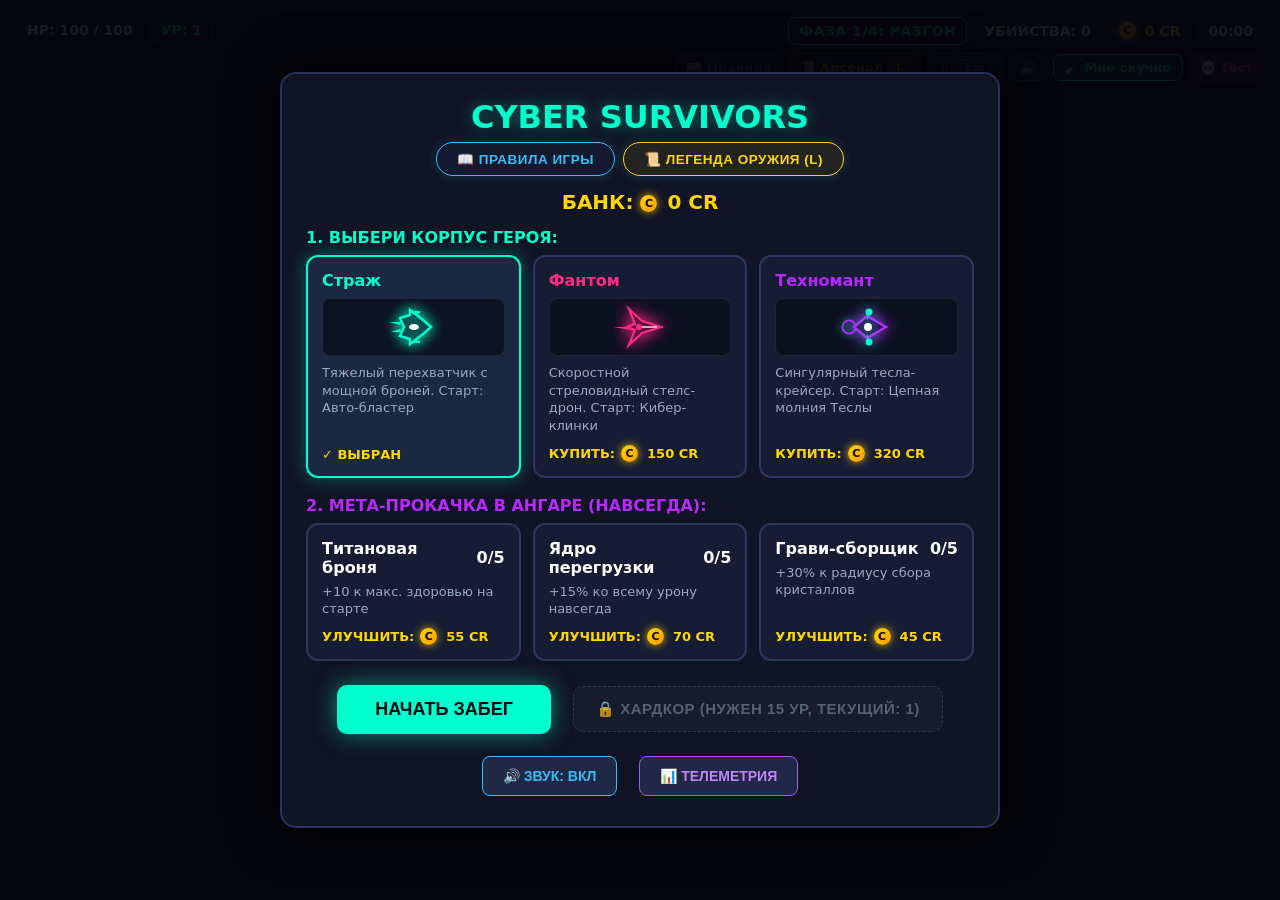
<file: docs/index.html>
<!doctype html>
<html lang="ru">
  <head>
    <meta charset="UTF-8" />
    <meta name="viewport" content="width=device-width, initial-scale=1.0, maximum-scale=1.0, user-scalable=no" />
    <meta name="theme-color" content="#06070d" />
    <title>Cyber Survivors</title>
    <script type="module" crossorigin src="./assets/index-yBT74L31.js"></script>
    <link rel="stylesheet" crossorigin href="./assets/index-CIYIPExx.css">
  </head>
  <body>
    <!-- Полоска опыта -->
    <div id="xpWrap"><div id="xpFill"></div></div>

    <!-- Верхний интерфейс (HUD) -->
    <div id="hud">
      <div class="hud-col">
        <div class="hud-row">
          <div class="pill" id="hpEl">HP: 100 / 100</div>
          <div class="pill" id="lvlEl" style="color: #00ffcc">УР: 1</div>
        </div>
        <div class="hud-row" id="skillsBar"></div>
      </div>
      <div class="hud-col hud-col-right">
        <div class="hud-row hud-row-right">
          <div class="pill phase-pill" id="phaseEl" style="color: #00ffcc; font-weight: 800;">ФАЗА 1/4: РАЗГОН</div>
          <div class="pill" id="killsEl">УБИЙСТВА: 0</div>
          <div class="pill" id="goldEl" style="color: #ffd700"><span class="coin">C</span> 0 CR</div>
          <div class="pill" id="timeEl">00:00</div>
          <div class="pill hardcore-pill" id="hardcorePill" style="display: none;">☠ ХАРДКОР x2 CR</div>
        </div>
        <div class="hud-row hud-actions-row">
          <div class="pill rules-hud-pill" id="rulesHudBtn" title="Посмотреть правила игры">📖 Правила</div>
          <div class="pill codex-hud-pill" id="codexHudBtn" title="Легенда оружия и эволюций (L)">📜 Арсенал <kbd>L</kbd></div>
          <div class="pill pause-hint-pill" id="pauseHintBtn" title="Нажмите клавишу Esc или кликните сюда для паузы">⏸ <kbd>Esc</kbd></div>
          <div class="pill mute-hud-pill" id="muteHudBtn" title="Включить / Выключить звук (M)">🔊</div>
          <button id="boredomBtn" class="boredom-trigger" title="Фоновая чистка ковра (ASMR)">🧹 Мне скучно</button>
          <div class="pill kill-test-pill" id="killPlayerHudBtn" title="Тест для преподавателя: проверить экран гибели (K)">💀 Тест</div>
        </div>
      </div>
    </div>

    <!-- Окно чистки ковра -->

    <div id="boredomModal" class="boredom-pip">
      <div class="boredom-header">
        <span class="boredom-title">🧼 ДОФАМИН [1/3]</span>
        <div class="boredom-btns">
          <button id="boredomSpeedBtn" title="Скорость видео (1x / 1.5x / 2x)">1x</button>
          <button id="boredomMuteBtn" title="Вкл / Выкл звук видео (ASMR)">🔇</button>
          <button id="boredomNextBtn" title="Сменить ковер">🔁</button>
          <button id="boredomCloseBtn" title="Свернуть">✕</button>
        </div>
      </div>
      <div class="boredom-video-wrap">
        <video id="carpetVideo0" class="carpet-video active" src="./videos/carpet1.mp4" loop muted playsinline preload="auto"></video>
        <video id="carpetVideo1" class="carpet-video" src="./videos/carpet2.mp4" loop muted playsinline preload="auto" style="display: none;"></video>
        <video id="carpetVideo2" class="carpet-video" src="./videos/carpet3.mp4" loop muted playsinline preload="auto" style="display: none;"></video>
        <div id="boredomLoader" class="boredom-loader" style="display: none;">
          <div class="boredom-spinner"></div>
          <span>Загрузка ковра...</span>
        </div>
      </div>
      <div class="boredom-footer">
        <span class="live-dot"></span> Фоновая чистка ковра активна
      </div>
    </div>

    <!-- Меню / Ангар -->
    <div class="modal" id="menuModal">
      <div class="box">
        <h1>CYBER SURVIVORS</h1>
        <div id="lastRunBanner" class="last-run-banner-wrap"></div>
        <div style="display: flex; gap: 8px; justify-content: center; flex-wrap: wrap; margin-bottom: 14px;">
          <button class="btn-rules" id="rulesBtn">📖 ПРАВИЛА ИГРЫ</button>
          <button class="btn-rules" id="codexMenuBtn" style="border-color: #ffd700; color: #ffd700; background: rgba(255, 215, 0, 0.08);">📜 ЛЕГЕНДА ОРУЖИЯ (L)</button>
        </div>
        <div style="font-size: 20px; font-weight: 800; color: #ffd700; margin-bottom: 14px;" id="bankEl">
          БАНК: <span class="coin">C</span> 0 CR
        </div>

        <div style="text-align: left; font-weight: 700; margin-bottom: 8px; color: #00ffcc;">
          1. ВЫБЕРИ КОРПУС ГЕРОЯ:
        </div>
        <div class="grid-3" id="classGrid"></div>

        <div style="text-align: left; font-weight: 700; margin-bottom: 8px; color: #b829ff;">
          2. МЕТА-ПРОКАЧКА В АНГАРЕ (НАВСЕГДА):
        </div>
        <div class="grid-3" id="metaGrid"></div>

        <div style="display: flex; gap: 10px; justify-content: center; align-items: center; flex-wrap: wrap; margin-top: 10px;">
          <button class="btn-main" id="startBtn">НАЧАТЬ ЗАБЕГ</button>
          <button class="btn-hardcore locked" id="hardcoreBtn">🔒 ХАРДКОР (НУЖЕН 15 УР)</button>
          <button class="btn-sec" id="muteMenuBtn" style="border-color: #38bdf8; color: #38bdf8;" title="Включить / Выключить звук (M)">🔊 ЗВУК: ВКЛ</button>
          <button class="btn-sec" id="telemetryBtn" style="border-color: #a855f7; color: #c084fc;">📊 ТЕЛЕМЕТРИЯ</button>
        </div>
      </div>
    </div>

    <!-- Экран победы (Victory / Эвакуация) -->
    <div class="modal" id="victoryModal" style="display: none;">
      <div class="box victory-box">
        <div class="victory-icon">🏆</div>
        <div class="victory-badge">⭐ МИССИЯ ВЫПОЛНЕНА ⭐</div>
        <h1 class="victory-title">ЭВАКУАЦИЯ УСПЕШНА!</h1>
        <div class="sub victory-sub">
          Все 4 фазы пройдены. Сектор очищен от кибер-угрозы!
        </div>

        <div class="game-over-stats">
          <div class="stat-card">
            <span class="stat-icon">⏱️</span>
            <span class="stat-label">ВРЕМЯ ВЫЖИВАНИЯ</span>
            <span class="stat-val" id="vicTimeVal">00:00</span>
          </div>
          <div class="stat-card">
            <span class="stat-icon">⚡</span>
            <span class="stat-label">ИТОГОВЫЙ УРОВЕНЬ</span>
            <span class="stat-val" id="vicLvlVal">1</span>
          </div>
          <div class="stat-card">
            <span class="stat-icon">💀</span>
            <span class="stat-label">ВСЕГО УБИЙСТВ</span>
            <span class="stat-val" id="vicKillsVal">0</span>
          </div>
          <div class="stat-card">
            <span class="stat-icon"><span class="coin">C</span></span>
            <span class="stat-label">ДОБЫЧА + БОНУС ПОБЕДЫ</span>
            <span class="stat-val stat-gold" id="vicGoldVal">+500 CR</span>
          </div>
        </div>

        <div id="vicOverclockWrap" style="margin-bottom: 20px; font-size: 13.5px; color: #cbd5e1; display: none;">
          <span style="font-weight: 800; color: #f59e0b;">⚡ ОВЕРКЛОК МОДУЛИ:</span>
          <div id="vicOverclockList" style="display: flex; gap: 6px; justify-content: center; flex-wrap: wrap; margin-top: 6px;"></div>
        </div>

        <div class="game-over-actions">
          <button class="btn-main btn-victory" id="vicHangarBtn">🚀 В АНГАР (ЗАБРАТЬ НАГРАДУ)</button>
          <button class="btn-sec" id="vicRetryBtn">🔁 СЫГРАТЬ СНОВА</button>
        </div>
      </div>
    </div>

    <!-- Модальное окно телеметрии (История забегов и JSON-экспорт) -->
    <div class="modal" id="telemetryModal" style="display: none;">
      <div class="box telemetry-box">
        <h1 style="color: #c084fc; margin-bottom: 6px;">📊 ИСТОРИЯ ЗАБЕГОВ И ТЕЛЕМЕТРИЯ</h1>
        <div class="sub" style="margin-bottom: 14px;">Метрики сессий, пройденные фазы и прокачка</div>

        <div class="telemetry-table-wrap">
          <table class="telemetry-table" id="telemetryTable">
            <thead>
              <tr>
                <th>#</th>
                <th>Герой</th>
                <th>Время</th>
                <th>Ур.</th>
                <th>Убийства</th>
                <th>Статус / Фаза</th>
                <th>Оверклок</th>
              </tr>
            </thead>
            <tbody id="telemetryBody">
              <!-- Заполняется динамически -->
            </tbody>
          </table>
        </div>

        <div style="display: flex; gap: 12px; justify-content: center; margin-top: 16px; flex-wrap: wrap;">
          <button class="btn-main" id="exportTelemetryBtn" style="background: #a855f7; box-shadow: 0 0 20px rgba(168, 85, 247, 0.4); color: #fff;">💾 СКАЧАТЬ JSON</button>
          <button class="btn-sec" id="closeTelemetryBtn">ЗАКРЫТЬ</button>
        </div>
      </div>
    </div>

    <!-- Экран поражения (Game Over) -->
    <div class="modal" id="gameOverModal" style="display: none;">
      <div class="box game-over-box">
        <div class="game-over-icon">💥</div>
        <div class="game-over-badge">💀 СИСТЕМЫ ОТКЛЮЧЕНЫ</div>
        <h1 class="game-over-title">КОРАБЛЬ УНИЧТОЖЕН</h1>
        <div class="sub game-over-sub" id="gameOverSub">
          Ваш перехватчик потерпел крушение в секторе
        </div>

        <div class="game-over-stats">
          <div class="stat-card">
            <span class="stat-icon">⏱️</span>
            <span class="stat-label">ВРЕМЯ БОЯ</span>
            <span class="stat-val" id="goTimeVal">00:00</span>
          </div>
          <div class="stat-card">
            <span class="stat-icon">⚡</span>
            <span class="stat-label">УРОВЕНЬ</span>
            <span class="stat-val" id="goLvlVal">1</span>
          </div>
          <div class="stat-card">
            <span class="stat-icon">💀</span>
            <span class="stat-label">УБИЙСТВА</span>
            <span class="stat-val" id="goKillsVal">0</span>
          </div>
          <div class="stat-card">
            <span class="stat-icon"><span class="coin">C</span></span>
            <span class="stat-label">ДОБЫТО КРЕДИТОВ</span>
            <span class="stat-val stat-gold" id="goGoldVal">+0 CR</span>
          </div>
        </div>

        <div class="game-over-actions">
          <button class="btn-main btn-retry" id="retryBtn">🔁 ИГРАТЬ СНОВА</button>
          <button class="btn-hangar" id="toHangarBtn">🚀 В АНГАР (ПРОКАЧКА)</button>
          <button class="btn-sec" id="rulesGameOverBtn" style="border-color: #38bdf8; color: #38bdf8; padding: 14px 20px;">📖 ПРАВИЛА</button>
        </div>
      </div>
    </div>

    <!-- Окно "Правила игры" -->
    <div class="modal" id="rulesModal" style="display: none;">
      <div class="box rules-box">
        <h1 style="color: #38bdf8; margin-bottom: 4px;">📖 ПРАВИЛА И СИСТЕМА ФАЗ</h1>
        <div class="sub" style="margin-bottom: 14px;">Краткий и понятный инструктаж пилота кибер-перехватчика</div>

        <div class="rules-section-title">🎮 БАЗОВЫЕ МЕХАНИКИ</div>
        <div class="rules-grid">
          <div class="rule-card">
            <div class="rule-icon">🕹️</div>
            <div class="rule-title">Перемещение</div>
            <div class="rule-desc">Клавиши <b>W, A, S, D</b> или <b>Стрелочки</b> (на сенсоре — виртуальный джойстик). Главная задача — маневрировать и не попадать в окружение.</div>
          </div>
          <div class="rule-card">
            <div class="rule-icon">⚔️</div>
            <div class="rule-title">Автострельба</div>
            <div class="rule-desc">Все бортовые орудия <b>стреляют сами</b> по ближайшим целям. Вы фокусируетесь на уклонении и позиционировании.</div>
          </div>
          <div class="rule-card">
            <div class="rule-icon">💎</div>
            <div class="rule-title">Кристаллы и Опыт</div>
            <div class="rule-desc">Собирайте кристаллы с врагов. Каждый новый уровень позволяет выбрать 1 из 3 модулей улучшения систем корабля.</div>
          </div>
          <div class="rule-card">
            <div class="rule-icon">💰</div>
            <div class="rule-title">Кредиты (CR)</div>
            <div class="rule-desc">Золотые кредиты навсегда сохраняются в <b>Банке</b>. Тратьте их в Ангаре на покупку новых корпусов кораблей и вечные таланты.</div>
          </div>
        </div>

        <div class="rules-section-title">⚡ 4 ФАЗЫ БОЯ: КАК ПРОЙТИ ИГРУ ДО ПОБЕДЫ</div>
        <div class="rules-grid">
          <div class="rule-card" style="border-left: 3px solid #00ffcc;">
            <div class="rule-icon">1️⃣</div>
            <div class="rule-title" style="color: #00ffcc;">Фаза 1: Разгон (~0:00 – 2:30)</div>
            <div class="rule-desc">Старт выживания. Плавные волны дронов. Собирайте первые 4–5 модулей. <b>Переход дальше:</b> продержитесь <b>2:30</b> (или уничтожьте 220 врагов в режиме фрагов).</div>
          </div>
          <div class="rule-card" style="border-left: 3px solid #ffea00;">
            <div class="rule-icon">2️⃣</div>
            <div class="rule-title" style="color: #ffea00;">Фаза 2: Рубеж и Босс (~2:30 – 3:30)</div>
            <div class="rule-desc">Звучит сирена тревоги! Прилетает одиночный босс с полоской HP сверху. <b>Переход дальше:</b> Фаза 3 начнется <b>строго после убийства босса</b> — заберите выпавшее Ядро Пробуждения (+50 CR)!</div>
          </div>
          <div class="rule-card" style="border-left: 3px solid #b829ff;">
            <div class="rule-icon">3️⃣</div>
            <div class="rule-title" style="color: #b829ff;">Фаза 3: Перегрузка (~3:30 – 7:00)</div>
            <div class="rule-desc">Открыт <b>Оверклок</b> (эволюция модулей в супер-оружие). Спавнятся жирные золотые элиты, а каждые 45 сек происходят ивенты (золотой дрон, рой или маяк). <b>Переход дальше:</b> продержитесь <b>3:30 (210 сек)</b> (или 380 фрагов).</div>
          </div>
          <div class="rule-card" style="border-left: 3px solid #ff0055;">
            <div class="rule-icon">4️⃣</div>
            <div class="rule-title" style="color: #ff0055;">Фаза 4: Двойной Босс и Эвакуация</div>
            <div class="rule-desc">Края арены сжимает опасный лазерный периметр! Выходят сразу <b>два босса</b>. Уничтожьте обоих, зайдите в зеленую зону в центре и удерживайте её 60 секунд до прибытия челнока — <b>ПОБЕДА (+500 CR)!</b></div>
          </div>
        </div>

        <div style="background: rgba(30, 41, 59, 0.7); border: 1px dashed #38bdf8; border-radius: 10px; padding: 10px 14px; margin-top: 10px; font-size: 12px; color: #94a3b8; text-align: left;">
          💡 <b>Подсказка для демонстрации:</b> нажмите <kbd>Esc</kbd> для паузы; <kbd>L</kbd> — легенда оружия; <kbd>M</kbd> — звук (вкл/выкл); <kbd>Shift + P</kbd> — пропустить текущую фазу; <kbd>Shift + U</kbd> — мгновенный Level Up.
        </div>

        <button class="btn-main" id="closeRulesBtn" style="margin-top: 14px; padding: 12px 36px; background: #38bdf8; box-shadow: 0 0 20px rgba(56, 189, 248, 0.4);">ПОНЯТНО, В БОЙ!</button>
      </div>
    </div>

    <!-- Выбор способности при повышении уровня -->
    <div class="modal" id="levelModal">
      <div class="box lvl-box">
        <div class="lvl-header">
          <h1 class="lvl-title">⚡ НОВЫЙ УРОВЕНЬ! ⚡</h1>
          <div class="lvl-sub">ВЫБЕРИ СИСТЕМНЫЙ МОДУЛЬ УЛУЧШЕНИЯ</div>
        </div>
        <div class="grid-3" id="upgradeChoices"></div>
      </div>
    </div>

    <!-- Меню паузы (ESC) -->
    <div class="modal" id="pauseModal" style="display: none;">
      <div class="box" style="max-width: 440px; text-align: center;">
        <h1 style="color: #00ffcc; letter-spacing: 2px; margin-bottom: 6px;">⏸ ПАУЗА</h1>
        <div class="sub">СИСТЕМА НА ОЖИДАНИИ. ВЫ МОЖЕТЕ ПРОДОЛЖИТЬ БОЙ ИЛИ ВЕРНУТЬСЯ В АНГАР</div>
        <div style="display: flex; gap: 12px; justify-content: center; margin-top: 18px; flex-wrap: wrap;">
          <button class="btn-main" id="resumeBtn">ПРОДОЛЖИТЬ (ESC)</button>
          <button class="btn-sec" id="codexPauseBtn" style="border-color: #ffd700; color: #ffd700;">📜 ЛЕГЕНДА ОРУЖИЯ (L)</button>
          <button class="btn-sec" id="mutePauseBtn" style="border-color: #38bdf8; color: #38bdf8;" title="Включить / Выключить звук (M)">🔊 ЗВУК: ВКЛ</button>
          <button class="btn-sec" id="rulesPauseBtn" style="border-color: #38bdf8; color: #38bdf8;">📖 ПРАВИЛА</button>
          <button class="btn-sec" id="killPlayerPauseBtn" style="border-color: #ff0055; color: #ff3377;" title="Тест для преподавателя: проверить экран гибели">💀 ТЕСТ: ПОГИБНУТЬ</button>
          <button class="btn-hardcore unlocked" id="surrenderBtn" style="background: rgba(30,35,55,0.8); border-color: #64748b; color: #cbd5e1;">СДАТЬСЯ В АНГАР</button>
        </div>
      </div>
    </div>

    <!-- Окно "Легенда оружия и эволюций" (Кодекс) -->
    <div class="modal" id="codexModal" style="display: none;">
      <div class="box codex-box">
        <div class="codex-header">
          <div style="font-size: 28px; line-height: 1;">📜</div>
          <div>
            <h1 style="color: #ffd700; margin-bottom: 2px;">ЛЕГЕНДА ОРУЖИЯ И ЭВОЛЮЦИЙ</h1>
            <div class="sub">Справочник всех 10 систем корабля и условий мутации в супер-оружие [ОВЕРКЛОК]</div>
          </div>
        </div>

        <div class="codex-banner">
          <div class="codex-banner-icon">⚡</div>
          <div class="codex-banner-text">
            <b>Как работает эволюция (система Vampire Survivors):</b> прокачайте любой модуль до максимального 5-го уровня. После победы над боссом Фазы 2 активируется <b>Фаза 3: Перегрузка матрицы</b>, и при следующем повышении уровня модуль мутирует в финальное супер-оружие!
          </div>
        </div>

        <div class="codex-list" id="codexList"></div>

        <div style="margin-top: 14px; text-align: center;">
          <button class="btn-main" id="closeCodexBtn" style="background: #ffd700; color: #06070d; font-weight: 900; box-shadow: 0 0 20px rgba(255, 215, 0, 0.4);">ПОНЯТНО, В БОЙ!</button>
        </div>
      </div>
    </div>

    <canvas id="c"></canvas>

  </body>
</html>
</file>
<file: docs/assets/index-CIYIPExx.css>
*{box-sizing:border-box;-webkit-user-select:none;user-select:none}body{color:#fff;touch-action:none;background:#06070d;margin:0;font-family:Segoe UI,system-ui,-apple-system,BlinkMacSystemFont,sans-serif;overflow:hidden}canvas{display:block}#xpWrap{z-index:10;background:#ffffff14;height:10px;position:fixed;top:0;left:0;right:0}#xpFill{background:linear-gradient(90deg,#0fc,#b829ff);width:0%;height:100%;transition:width .15s ease-out;box-shadow:0 0 12px #0fc}#hud{pointer-events:none;z-index:10;justify-content:space-between;align-items:flex-start;font-weight:700;display:flex;position:fixed;top:16px;left:16px;right:16px}.hud-col,.hud-col-left,.hud-col-right{flex-direction:column;gap:6px;display:flex}.hud-col-right{align-items:flex-end}.hud-row{flex-wrap:wrap;gap:6px;display:flex}.hud-row-right{justify-content:flex-end;align-items:center}.hud-actions-row{justify-content:flex-end;align-items:center;gap:6px;margin-top:2px}.pill{white-space:nowrap;background:#0e1220e0;border:1px solid #2b3558;border-radius:8px;align-items:center;gap:6px;padding:5px 10px;font-size:14px;display:flex;box-shadow:0 4px 12px #0006}.skill-tag{color:#0fc;background:#161c32e6;border:1px solid #0fc;border-radius:6px;padding:4px 9px;font-size:12px;font-weight:600;transition:all .2s}.skill-tag.overclock-tag{color:gold;text-shadow:0 0 6px #ffd70099;letter-spacing:.3px;background:linear-gradient(135deg,#ffd70038,#b829ff47);border:1px solid gold;font-weight:800;box-shadow:0 0 12px #ffd70073}.coin{color:#06070d;vertical-align:middle;background:linear-gradient(135deg,gold,#f90);border-radius:50%;justify-content:center;align-items:center;width:17px;height:17px;margin-right:3px;font-size:11px;font-weight:900;display:inline-flex;box-shadow:0 0 8px #ffd700cc}.modal{z-index:30;background:#05060ceb;flex-direction:column;justify-content:center;align-items:center;padding:18px;display:flex;position:fixed;inset:0;overflow-y:auto}.box{text-align:center;background:#101424;border:2px solid #28325a;border-radius:16px;width:100%;max-width:720px;padding:24px;box-shadow:0 0 50px #000000d9}h1{color:#0fc;text-shadow:0 0 16px #0fc6;margin:0 0 6px;font-size:32px}.sub{color:#9aa7c2;margin-bottom:18px;font-size:15px}.grid-3{grid-template-columns:repeat(auto-fit,minmax(195px,1fr));gap:12px;margin-bottom:18px;display:grid}.card{cursor:pointer;text-align:left;background:#161c33;border:2px solid #2c365e;border-radius:12px;flex-direction:column;justify-content:space-between;padding:14px;transition:all .15s;display:flex}.card:hover{border-color:#0fc;transform:translateY(-3px);box-shadow:0 0 18px #00ffcc40}.card.selected{background:#1a2842;border-color:#0fc;box-shadow:0 0 18px #00ffcc59}.card h3{color:#fff;justify-content:space-between;align-items:center;margin:0 0 6px;font-size:16px;display:flex}.ship-preview-box{background:#080c18b3;border:1px solid #ffffff14;border-radius:8px;justify-content:center;align-items:center;width:100%;height:58px;margin:8px 0;display:flex}.card p{color:#9ab;margin:0 0 10px;font-size:13px;line-height:1.35}.cost{color:gold;align-items:center;gap:6px;font-size:13px;font-weight:800;display:flex}.btn-main{color:#050811;cursor:pointer;background:#0fc;border:none;border-radius:10px;margin:6px;padding:14px 38px;font-size:18px;font-weight:800;transition:all .15s;box-shadow:0 0 22px #00ffcc80}.btn-main:hover{transform:scale(1.04)}.btn-sec{color:#dde;cursor:pointer;background:#202845;border:1px solid #3c4878;border-radius:8px;margin:6px;padding:11px 20px;font-size:14px;font-weight:700}.btn-sec:hover{background:#2a355a}.btn-hardcore{cursor:pointer;letter-spacing:.5px;border-radius:10px;align-items:center;gap:8px;margin:6px;padding:13px 22px;font-size:15px;font-weight:800;transition:all .2s;display:inline-flex}.btn-hardcore.locked{color:#64748b;cursor:not-allowed;opacity:.8;background:#1e233799;border:1px dashed #334155}.btn-hardcore.unlocked{color:#f87171;background:#2d0f19b3;border:1px solid #ef4444}.btn-hardcore.unlocked:hover{background:#411220e6;transform:scale(1.03)}.btn-hardcore.active{color:#fff;background:linear-gradient(135deg,#dc2626,#991b1b);border:1px solid #f44;animation:1.8s infinite pulseHardcore;box-shadow:0 0 24px #ef4444b3}@keyframes pulseHardcore{0%,to{box-shadow:0 0 16px #ef444480}50%{box-shadow:0 0 28px #ef4444e6}}.hardcore-pill{font-weight:800;box-shadow:0 0 14px #ef444466;color:#ff4d4d!important;background:#2d0c12e6!important;border:1px solid #ef4444!important}.pause-hint-pill{pointer-events:auto;cursor:pointer;color:#94a3b8;-webkit-user-select:none;user-select:none;background:#12182cd9;border:1px solid #00ffcc59;font-size:13px;transition:all .2s}.pause-hint-pill kbd{color:#0fc;background:#1e294b;border:1px solid #475569;border-radius:4px;padding:1px 6px;font-family:inherit;font-size:11px;font-weight:800;box-shadow:0 1px 2px #00000080}.pause-hint-pill:hover{color:#fff;background:#1e2a4bf2;border-color:#0fc;transform:translateY(-1px);box-shadow:0 0 14px #00ffcc4d}.rules-hud-pill{pointer-events:auto;cursor:pointer;color:#38bdf8;-webkit-user-select:none;user-select:none;background:#12182cd9;border:1px solid #38bdf859;font-size:13px;font-weight:700;transition:all .2s}.rules-hud-pill:hover{color:#fff;background:#192d50f2;border-color:#38bdf8;transform:translateY(-1px);box-shadow:0 0 14px #38bdf859}.mute-hud-pill{pointer-events:auto;cursor:pointer;color:#38bdf8;-webkit-user-select:none;user-select:none;background:#12182cd9;border:1px solid #38bdf859;font-size:13px;font-weight:700;transition:all .2s}.mute-hud-pill:hover{color:#fff;background:#192d50f2;border-color:#38bdf8;transform:translateY(-1px);box-shadow:0 0 14px #38bdf859}.mute-hud-pill.muted{color:#f87171;background:#2d121cd9;border-color:#ef444473}.mute-hud-pill.muted:hover{color:#fff;background:#411423f2;border-color:#ef4444;box-shadow:0 0 14px #ef444459}.codex-hud-pill{pointer-events:auto;cursor:pointer;color:gold;-webkit-user-select:none;user-select:none;background:#12182cd9;border:1px solid #ffd70059;font-size:13px;font-weight:700;transition:all .2s}.codex-hud-pill:hover{color:#fff;background:#2d2814f2;border-color:gold;transform:translateY(-1px);box-shadow:0 0 14px #ffd70059}.codex-hud-pill kbd{color:gold;background:#2a2410;border:1px solid #786520;border-radius:4px;padding:1px 6px;font-family:inherit;font-size:11px;font-weight:800;box-shadow:0 1px 2px #00000080}.kill-test-pill{pointer-events:auto;cursor:pointer;color:#f37;-webkit-user-select:none;user-select:none;background:#230c16d9;border:1px solid #f056;font-size:13px;font-weight:700;transition:all .2s}.kill-test-pill:hover{color:#fff;background:#3c0f1ef2;border-color:#f05;transform:translateY(-1px);box-shadow:0 0 14px #ff005573}#levelModal{-webkit-backdrop-filter:blur(8px);backdrop-filter:blur(8px);background:#03050ce0;display:none}.lvl-box{background:radial-gradient(circle at 50% 0,#1a2244 0%,#0c1020 100%);border:2px solid #b829ff;max-width:820px;position:relative;overflow:hidden;box-shadow:0 0 60px #b829ff59,inset 0 0 40px #b829ff14}.lvl-header{margin-bottom:24px}.lvl-title{letter-spacing:2px;background:linear-gradient(90deg,#0fc,#b829ff,#ff2a85);-webkit-text-fill-color:transparent;text-transform:uppercase;-webkit-background-clip:text;margin:0;font-size:34px;font-weight:900;animation:2s ease-in-out infinite alternate glowPulse}@keyframes glowPulse{0%{filter:drop-shadow(0 0 8px #00ffcc80);transform:scale(1)}to{filter:drop-shadow(0 0 20px #b829ffd9);transform:scale(1.02)}}.lvl-sub{color:#9ab4d6;letter-spacing:1px;text-transform:uppercase;margin-top:6px;font-size:13.5px;font-weight:700}.lvl-card{cursor:pointer;text-align:left;background:linear-gradient(160deg,#18203d 0%,#0e1224 100%);border:2px solid #2f3c6e;border-radius:16px;flex-direction:column;justify-content:space-between;min-height:220px;padding:20px 16px;transition:all .22s cubic-bezier(.2,.8,.2,1);animation:.35s cubic-bezier(.175,.885,.32,1.275) both cardEntrance;display:flex;position:relative;overflow:hidden;box-shadow:0 10px 24px #00000080}@keyframes cardEntrance{0%{opacity:0;transform:translateY(30px)scale(.9)}to{opacity:1;transform:translateY(0)scale(1)}}.lvl-card:first-child{animation-delay:40ms}.lvl-card:nth-child(2){animation-delay:.1s}.lvl-card:nth-child(3){animation-delay:.16s}.lvl-card:after{content:"";pointer-events:none;background:linear-gradient(60deg,#0000 40%,#ffffff1f 50%,#0000 60%);width:220%;height:220%;transition:transform .6s;position:absolute;top:-60%;left:-70%;transform:rotate(25deg)}.lvl-card:hover{box-shadow:0 16px 36px #00ffcc40, 0 0 25px var(--accent,#0fc);border-color:var(--accent,#0fc);transform:translateY(-8px)scale(1.03)}.lvl-card:hover:after{transform:rotate(25deg)translate(30%,30%)}.lvl-card-top{justify-content:space-between;align-items:center;margin-bottom:12px;display:flex}.skill-icon-wrap{border:1.5px solid var(--accent,#0fc);width:44px;height:44px;box-shadow:0 0 14px var(--accent-glow,#0fc6);background:#00000059;border-radius:12px;justify-content:center;align-items:center;font-size:22px;display:flex}.lvl-card-badge{letter-spacing:.5px;text-transform:uppercase;background:#ffffff14;border:1px solid #fff3;border-radius:20px;padding:4px 10px;font-size:11px;font-weight:800}.lvl-card-badge.new{color:#06070d;background:linear-gradient(90deg,gold,#f80);border:none;font-weight:900;animation:1.2s infinite alternate pulseBadge;box-shadow:0 0 12px #ffd70099}@keyframes pulseBadge{0%{transform:scale(1)}to{transform:scale(1.06)}}.lvl-card-badge.upgrade{color:#e0aaff;background:#b829ff40;border-color:#b829ff}.lvl-card h3{color:#fff;margin:0 0 6px;font-size:17px;font-weight:800}.lvl-card p{color:#9ab4d6;margin:0 0 14px;font-size:13px;line-height:1.4}.lvl-stars-row{border-top:1px solid #ffffff14;align-items:center;gap:4px;margin-top:auto;padding-top:10px;display:flex}.star{color:#334155;font-size:15px}.star.active{color:var(--accent,#0fc);text-shadow:0 0 8px var(--accent,#0fc)}.star.next{color:gold;text-shadow:0 0 10px gold;animation:.8s ease-in-out infinite alternate starPulse}@keyframes starPulse{0%{transform:scale(1)}to{transform:scale(1.25)}}.boredom-trigger{pointer-events:auto;color:#0fc;cursor:pointer;-webkit-user-select:none;user-select:none;white-space:nowrap;background:#12182cd9;border:1px solid #0fc;border-radius:8px;align-items:center;gap:6px;padding:5px 10px;font-family:inherit;font-size:13px;font-weight:700;transition:all .2s;display:flex;box-shadow:0 4px 12px #0006}.boredom-trigger:hover{color:#fff;background:#182d3cf2;border-color:#0fc;transform:translateY(-1px);box-shadow:0 0 14px #00ffcc59}.boredom-trigger.active{color:#fff;background:linear-gradient(135deg,#ff2a85,#b829ff);border-color:#ff2a85;box-shadow:0 0 14px #ff2a8580}.boredom-pip{z-index:16;background:#0d1224;border:2px solid #0fc;border-radius:14px;width:250px;animation:.3s cubic-bezier(.175,.885,.32,1.275) both slideInPip;display:none;position:fixed;bottom:16px;right:16px;overflow:hidden;box-shadow:0 10px 30px #000c,0 0 20px #00ffcc4d}@keyframes slideInPip{0%{opacity:0;transform:translateY(40px)scale(.85)}to{opacity:1;transform:translateY(0)scale(1)}}.boredom-header{color:#0fc;background:#151c36;border-bottom:1px solid #283663;justify-content:space-between;align-items:center;padding:6px 8px;font-size:11px;font-weight:800;display:flex}.boredom-title{white-space:nowrap;-webkit-user-select:none;user-select:none;font-size:11px}.boredom-btns{flex-shrink:0;align-items:center;gap:3px;display:flex}.boredom-btns button{color:#fff;cursor:pointer;box-sizing:border-box;background:#ffffff1a;border:none;border-radius:4px;flex-shrink:0;justify-content:center;align-items:center;height:22px;padding:2px 5px;font-size:11px;transition:all .15s;display:inline-flex}.boredom-btns button:hover{color:#06070d;background:#0fc}#boredomSpeedBtn{color:gold;text-align:center;font-variant-numeric:tabular-nums;justify-content:center;align-items:center;width:32px;min-width:32px;max-width:32px;padding:0;font-size:10.5px;font-weight:800;display:inline-flex}#boredomMuteBtn.unmuted{color:#0fc;background:#00ffcc40;border:1px solid #0fc9}.boredom-video-wrap{background:#000;width:100%;height:280px;position:relative;overflow:hidden}.boredom-video-wrap video{object-fit:cover;width:100%;height:100%;display:block}.boredom-loader{color:#0fc;z-index:5;background:#06070dd9;flex-direction:column;justify-content:center;align-items:center;gap:10px;font-size:11px;font-weight:700;display:flex;position:absolute;inset:0}.boredom-spinner{border:3px solid #0fc3;border-top-color:#0fc;border-radius:50%;width:26px;height:26px;animation:.7s linear infinite spinBoredom}@keyframes spinBoredom{to{transform:rotate(360deg)}}.boredom-footer{color:#94a3b8;background:#10162c;align-items:center;gap:5px;padding:5px 8px;font-size:10px;font-weight:700;display:flex}.live-dot{background:#0fc;border-radius:50%;width:7px;height:7px;animation:1s infinite alternate pulseDot;box-shadow:0 0 8px #0fc}@keyframes pulseDot{0%{opacity:.4}to{opacity:1}}.game-over-box{border-color:#f05;max-width:520px;animation:.35s cubic-bezier(.18,.89,.32,1.28) both gameOverEntrance;position:relative;overflow:hidden;box-shadow:0 0 60px #f056,inset 0 0 30px #ff00551f}@keyframes gameOverEntrance{0%{opacity:0;transform:scale(.85)translateY(24px)}to{opacity:1;transform:scale(1)translateY(0)}}.game-over-icon{margin-bottom:6px;font-size:44px;animation:.5s ease-out shakeDefeat}@keyframes shakeDefeat{0%{transform:scale(.6)}50%{transform:scale(1.35)rotate(-6deg)}to{transform:scale(1)rotate(0)}}.game-over-badge{color:#f37;letter-spacing:2px;text-transform:uppercase;background:#ff005526;border:1px solid #f05;border-radius:20px;margin-bottom:10px;padding:5px 14px;font-size:12px;font-weight:800;display:inline-block}.game-over-title{letter-spacing:2px;color:#f05;text-shadow:0 0 20px #f05c,0 0 45px #f056;margin:0 0 8px;font-size:36px;font-weight:900}.game-over-sub{color:#94a3b8;margin-bottom:22px;font-size:14px}.game-over-stats{grid-template-columns:repeat(2,1fr);gap:12px;margin-bottom:24px;display:grid}.stat-card{background:#121626e6;border:1px solid #2e385a;border-radius:12px;flex-direction:column;justify-content:center;align-items:center;gap:4px;padding:12px 14px;transition:transform .15s,border-color .15s;display:flex}.stat-card:hover{border-color:#f05;transform:translateY(-2px)}.stat-icon{font-size:18px}.stat-label{letter-spacing:1px;color:#64748b;text-transform:uppercase;font-size:11px;font-weight:700}.stat-val{color:#f1f5f9;font-size:20px;font-weight:900}.stat-gold{color:gold;text-shadow:0 0 10px #ffd70080}.game-over-actions{flex-wrap:wrap;justify-content:center;gap:12px;display:flex}.btn-retry{color:#fff;cursor:pointer;background:linear-gradient(135deg,#f05,#f37);border:none;border-radius:10px;padding:14px 28px;font-size:16px;font-weight:800;transition:transform .15s,box-shadow .15s;box-shadow:0 0 25px #f059}.btn-retry:hover{transform:scale(1.04);box-shadow:0 0 35px #ff0055e6}.btn-hangar{color:#0fc;cursor:pointer;background:#1e243cd9;border:1px solid #3b4878;border-radius:10px;padding:14px 26px;font-size:16px;font-weight:800;transition:transform .15s,border-color .15s,box-shadow .15s}.btn-hangar:hover{background:#283255f2;border-color:#0fc;transform:scale(1.04);box-shadow:0 0 20px #0fc6}.last-run-card{text-align:center;border-radius:12px;flex-direction:column;gap:5px;margin-bottom:14px;padding:12px 18px;transition:transform .15s;display:flex}.last-run-card.defeat{background:linear-gradient(135deg,#ff005526 0%,#1e0a1499 100%);border:1.5px solid #f05;box-shadow:0 0 20px #ff005540}.last-run-card.surrender{background:linear-gradient(135deg,#64748b26 0%,#14182699 100%);border:1.5px solid #64748b;box-shadow:0 0 15px #64748b33}.last-run-card.victory{background:linear-gradient(135deg,#ffd70033 0%,#00ffcc1f 100%);border:1.5px solid gold;box-shadow:0 0 25px #ffd70059}.last-run-badge{letter-spacing:1.5px;text-transform:uppercase;font-size:13px;font-weight:900}.last-run-card.defeat .last-run-badge{color:#f37}.last-run-card.surrender .last-run-badge{color:#94a3b8}.last-run-card.victory .last-run-badge{color:gold;text-shadow:0 0 10px #ffd70080}.last-run-info{color:#cbd5e1;flex-wrap:wrap;justify-content:center;align-items:center;gap:8px;font-size:14px;font-weight:600;display:flex}.last-run-info span{align-items:center;display:inline-flex}.last-run-info .highlight-gold{color:gold;text-shadow:0 0 8px #ffd70066;font-weight:800}.btn-rules{color:#38bdf8;cursor:pointer;letter-spacing:.5px;background:#141c34cc;border:1px solid #38bdf8;border-radius:20px;align-items:center;gap:6px;padding:8px 20px;font-size:13.5px;font-weight:800;transition:all .2s;display:inline-flex;box-shadow:0 0 12px #38bdf833}.btn-rules:hover{background:#1e2d50f2;transform:translateY(-2px);box-shadow:0 0 20px #38bdf873}#rulesModal{z-index:45}.rules-box{border-color:#38bdf8;max-width:700px;max-height:86vh;padding:24px;animation:.25s ease-out cardEntrance;overflow-y:auto;box-shadow:0 0 50px #38bdf84d}.rules-section-title{color:#38bdf8;letter-spacing:1px;text-transform:uppercase;text-align:left;border-bottom:1px solid #38bdf840;margin:14px 0 8px;padding-bottom:4px;font-size:13px;font-weight:800}.rules-grid{text-align:left;grid-template-columns:repeat(auto-fit,minmax(250px,1fr));gap:12px;margin-bottom:12px;display:grid}.rule-card{background:#12182cd9;border:1px solid #283760;border-radius:12px;flex-direction:column;gap:4px;padding:12px 14px;transition:border-color .15s;display:flex}.rule-card:hover{border-color:#38bdf8}.rule-icon{margin-bottom:2px;font-size:22px}.rule-title{color:#38bdf8;letter-spacing:.5px;font-size:14px;font-weight:800}.rule-desc{color:#94a3b8;font-size:12.5px;line-height:1.45}.rule-desc b{color:#f1f5f9}.rule-desc kbd{color:#38bdf8;background:#1e293b;border:1px solid #475569;border-radius:4px;padding:1px 5px;font-size:11px}.phase-pill{letter-spacing:.5px;border-color:#0fc;animation:2.5s ease-in-out infinite alternate phasePulse;box-shadow:0 0 12px #00ffcc4d}@keyframes phasePulse{0%{border-color:#0fc6;box-shadow:0 0 8px #0fc3}to{border-color:#00ffcce6;box-shadow:0 0 16px #00ffcc80}}.lvl-card.overclock{animation:1.8s ease-in-out infinite alternate overclockGlow;background:linear-gradient(160deg,#2b1f0c 0%,#171106 100%)!important;border-color:gold!important;box-shadow:0 0 30px #ffd70059,inset 0 0 20px #ffd7001a!important}@keyframes overclockGlow{0%{transform:scale(1);box-shadow:0 0 20px #ffd7004d}to{transform:scale(1.02);box-shadow:0 0 35px #ffd700b3}}.lvl-card-badge.overclock{box-shadow:0 0 12px #ffd70099;color:#0c0a03!important;background:linear-gradient(90deg,gold,#f80)!important;font-weight:900!important}.victory-box{border-color:gold;max-width:560px;animation:.4s cubic-bezier(.18,.89,.32,1.28) both victoryEntrance;box-shadow:0 0 70px #ffd70073,inset 0 0 35px #ffd70026}@keyframes victoryEntrance{0%{opacity:0;transform:scale(.8)translateY(-20px)}to{opacity:1;transform:scale(1)translateY(0)}}.victory-icon{margin-bottom:6px;font-size:52px;animation:1.5s ease-in-out infinite alternate victoryTrophy}@keyframes victoryTrophy{0%{filter:drop-shadow(0 0 10px #ffd70066);transform:translateY(0)scale(1)}to{filter:drop-shadow(0 0 25px #ffd700e6);transform:translateY(-6px)scale(1.1)}}.victory-badge{color:gold;letter-spacing:2px;text-transform:uppercase;background:#ffd70026;border:1px solid gold;border-radius:20px;margin-bottom:10px;padding:5px 16px;font-size:13px;font-weight:900;display:inline-block;box-shadow:0 0 16px #ffd7004d}.victory-title{letter-spacing:2px;background:linear-gradient(90deg,gold,#ffea00,#fa0);-webkit-text-fill-color:transparent;-webkit-background-clip:text;margin:0 0 8px;font-size:34px;font-weight:900}.victory-sub{color:#94a3b8;margin-bottom:20px;font-size:14px}.btn-victory{color:#06070d;cursor:pointer;background:linear-gradient(135deg,gold,#f90);border:none;border-radius:10px;padding:14px 30px;font-size:16px;font-weight:900;transition:transform .15s,box-shadow .15s;box-shadow:0 0 25px #ffd700b3}.btn-victory:hover{transform:scale(1.05);box-shadow:0 0 40px gold}.telemetry-box{border-color:#a855f7;max-width:780px;box-shadow:0 0 50px #a855f74d}.telemetry-table-wrap{background:#0c101cd9;border:1px solid #2e385a;border-radius:10px;max-height:340px;margin-bottom:10px;overflow-y:auto}.telemetry-table{border-collapse:collapse;text-align:center;width:100%;font-size:13px}.telemetry-table th{color:#c084fc;letter-spacing:.5px;background:#161c32f2;border-bottom:1px solid #3b4878;padding:10px 8px;font-size:12px;font-weight:800;position:sticky;top:0}.telemetry-table td{color:#cbd5e1;border-bottom:1px solid #ffffff0d;padding:8px 6px}.telemetry-table tr:hover{background:#a855f714}.telemetry-badge{letter-spacing:.5px;border-radius:6px;padding:2px 7px;font-size:11px;font-weight:800;display:inline-block}.telemetry-badge.victory{color:gold;background:#ffd70033;border:1px solid gold}.telemetry-badge.defeat{color:#f37;background:#ff005526;border:1px solid #f05}.telemetry-badge.surrender{color:#94a3b8;background:#64748b26;border:1px solid #64748b}.codex-box{border-color:gold;max-width:820px;max-height:86vh;padding:22px;animation:.25s ease-out cardEntrance;overflow-y:auto;box-shadow:0 0 50px #ffd70040}.codex-header{text-align:left;align-items:center;gap:14px;margin-bottom:12px;display:flex}.codex-banner{text-align:left;color:#cbd5e1;background:#ffd70014;border:1px dashed #ffd70066;border-radius:10px;align-items:center;gap:12px;margin-bottom:16px;padding:10px 14px;font-size:12px;display:flex}.codex-banner-icon{color:gold;flex-shrink:0;font-size:24px}.codex-list{flex-direction:column;gap:12px;display:flex}.codex-card{text-align:left;background:#0c101ce0;border:1px solid #ffffff1a;border-radius:12px;grid-template-columns:1fr auto 1.15fr;align-items:center;gap:12px;padding:12px 14px;transition:all .2s;display:grid}.codex-card:hover{background:#12182af2;border-color:#ffd70080;box-shadow:0 4px 18px #0006}.codex-card.equipped{background:#00ffcc0a;border-color:#0fc9}.codex-card.overclocked{background:#ffd7000d;border-color:#ffd700b3;box-shadow:0 0 20px #ffd70026}.codex-base,.codex-evo{align-items:flex-start;gap:10px;display:flex}.codex-icon{background:#ffffff0d;border:1px solid #ffffff1f;border-radius:8px;flex-shrink:0;justify-content:center;align-items:center;width:32px;height:32px;font-size:22px;line-height:1;display:flex}.codex-info{flex:1;min-width:0}.codex-title{color:#fff;flex-wrap:wrap;align-items:center;gap:6px;margin-bottom:2px;font-size:14px;font-weight:800;display:flex}.codex-tag{color:#94a3b8;background:#ffffff1a;border-radius:4px;padding:1px 6px;font-size:10px;font-weight:700}.codex-desc{color:#94a3b8;margin-bottom:4px;font-size:11.5px;line-height:1.35}.codex-arrow{color:gold;flex-direction:column;flex-shrink:0;align-items:center;gap:2px;padding:0 4px;font-size:16px;font-weight:900;display:flex}.codex-cond{color:#94a3b8;letter-spacing:.5px;white-space:nowrap;font-size:9px;font-weight:800}.codex-status-pill{color:#94a3b8;background:#94a3b81f;border-radius:4px;padding:2px 6px;font-size:10px;font-weight:800;display:inline-block}.codex-status-pill.active{color:#0fc;background:#00ffcc26;border:1px solid #00ffcc4d}.codex-status-pill.ready{color:gold;background:#ffd70026;border:1px solid #ffd70059}.codex-status-pill.evo-active{color:gold;background:#ffd70040;border:1px solid gold;box-shadow:0 0 10px #ffd70066}@media (width<=680px){.codex-card{grid-template-columns:1fr;gap:8px}.codex-arrow{flex-direction:row;justify-content:center;gap:8px}}
</file>
